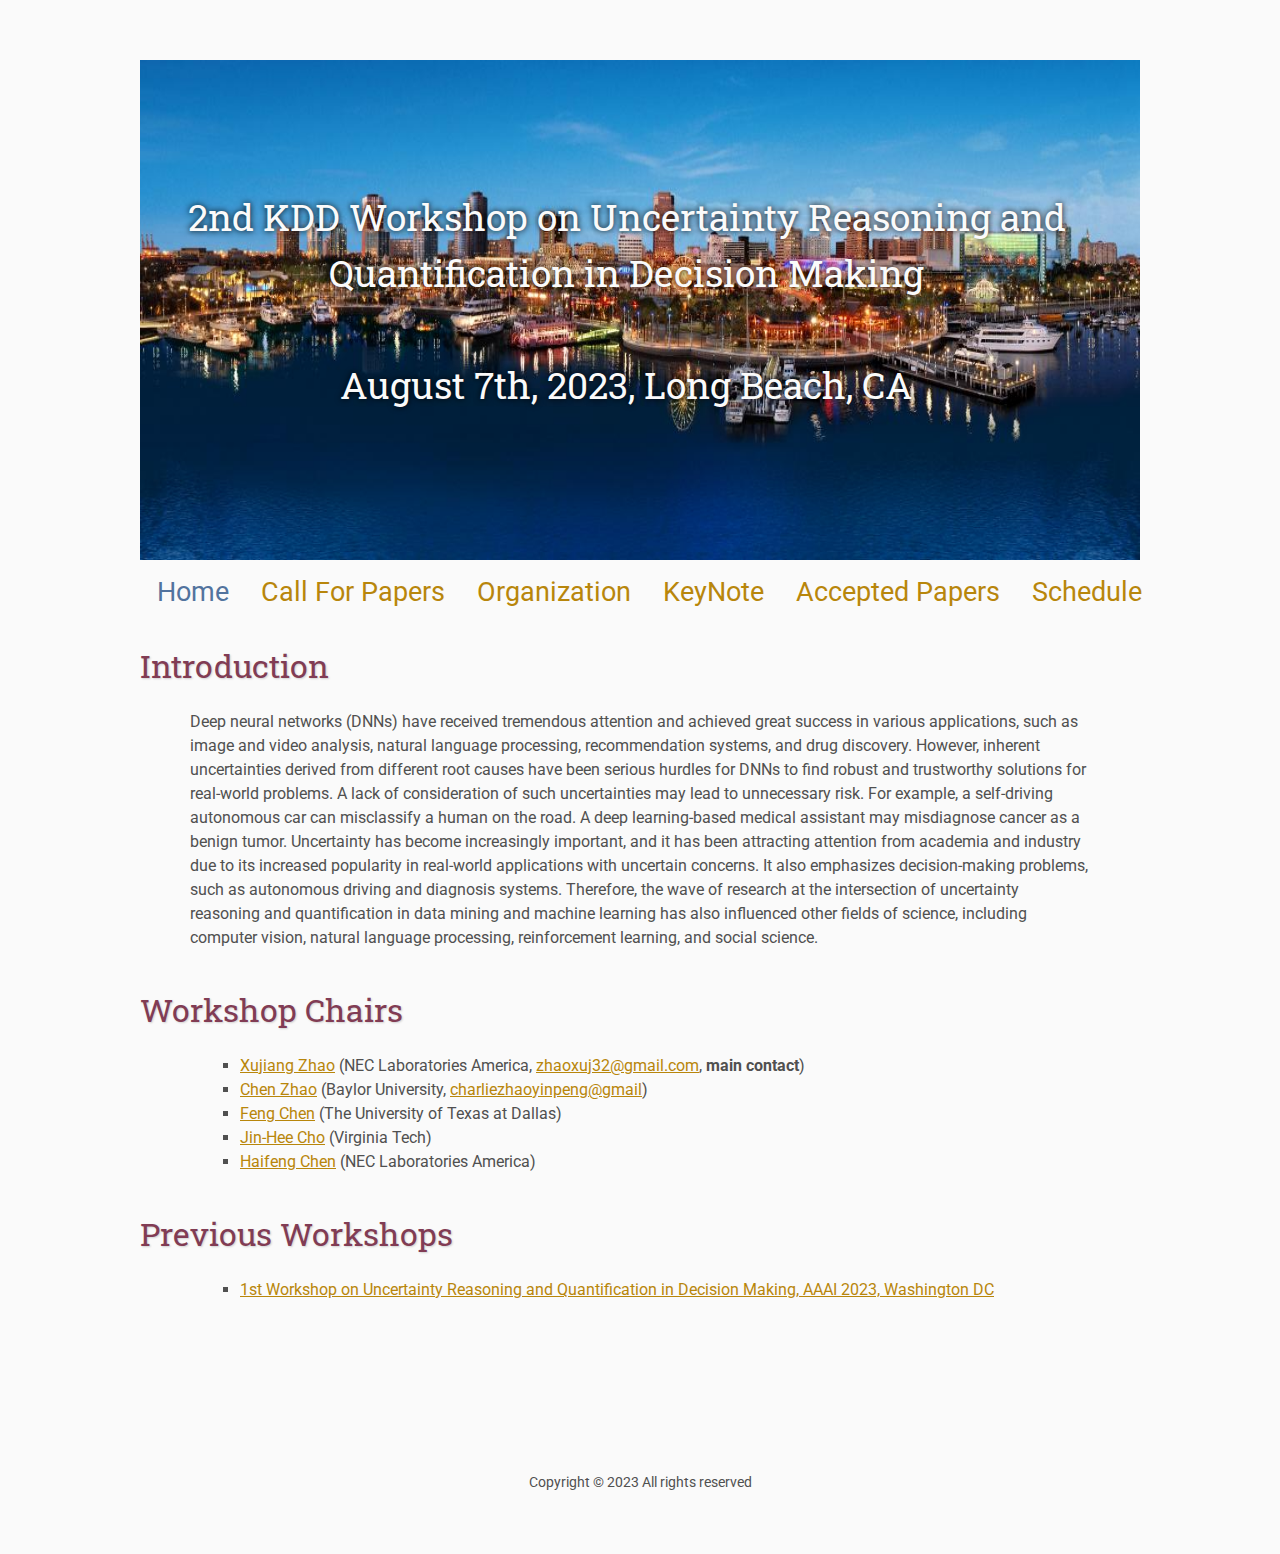
<file: index.html>
<!DOCTYPE html>
<html lang='en'>

<head>
    <base href=".">
    <link rel="shortcut icon" type="image/png" href="assets/favicon.png"/>
    <link rel="stylesheet" type="text/css" media="all" href="assets/main.css"/>
    <meta name="description" content="Conference Template">
    <meta name="resource-type" content="document">
    <meta name="distribution" content="global">
    <meta name="KeyWords" content="Conference">
    <title>UDM-KDD’23</title>
</head>

<body>

    <div class="banner">
        <img src="assets/banner-2.jpg" alt="UDM-KDD’23", width="1000" height="500">
        <div class="centered">
            2nd KDD Workshop on Uncertainty Reasoning and Quantification in Decision Making <br><br> August 7th, 2023, Long Beach, CA 
        </div>
    </div>

    <table class="navigation">
        <tr>
            <td class="navigation">
                <a class="current" title="Workshop Home Page" href=".">Home</a>
            </td>
            <td class="navigation">
                <a title="Call For Papers" href="cfp">Call For Papers</a>
            </td>
            <td class="navigation">
                <a title="Organization" href="organization">Organization</a> 
            </td>
            <td class="navigation">
                <a title="KeyNote" href="keynote">KeyNote</a>
            </td>
            <td class="navigation">
                <a title="Accepted Papers" href="ap">Accepted Papers</a>
            </td>
            <td class="navigation">
                <a title="Schedule" href="schedule">Schedule</a>
            </td>
        </tr>
    </table>

    <h2>Introduction</h2>
    <p>
        Deep neural networks (DNNs) have received tremendous attention and achieved great success in various applications, such as image and video analysis, natural language processing, recommendation systems, and drug discovery. However, inherent uncertainties derived from different root causes have been serious hurdles for DNNs to find robust and trustworthy solutions for real-world problems. A lack of consideration of such uncertainties may lead to unnecessary risk. For example, a self-driving autonomous car can misclassify a human on the road. A deep learning-based medical assistant may misdiagnose cancer as a benign tumor. Uncertainty has become increasingly important, and it has been attracting attention from academia and industry due to its increased popularity in real-world applications with uncertain concerns. It also emphasizes decision-making problems, such as autonomous driving and diagnosis systems. Therefore, the wave of research at the intersection of uncertainty reasoning and quantification in data mining and machine learning has also influenced other fields of science, including computer vision, natural language processing, reinforcement learning, and social science. 
    </p>


    <h2>Workshop Chairs</h2>
        <ul>
            <li style="list-style-type:square"><a href = "https://zxj32.github.io/">Xujiang Zhao</a> (NEC Laboratories America, <a href = "mailto: zhaoxuj32@gmail.com">zhaoxuj32@gmail.com</a>, <strong>main contact</strong>)</li>
            <li style="list-style-type:square"><a href = "https://charliezhaoyinpeng.github.io/homepage/">Chen Zhao</a> (Baylor University, <a href = "mailto: charliezhaoyinpeng@gmail">charliezhaoyinpeng@gmail</a>)</li>
            <li style="list-style-type:square"><a href = "https://personal.utdallas.edu/~fxc190007/">Feng Chen</a> (The University of Texas at Dallas)</li>
            <li style="list-style-type:square"><a href = "https://people.cs.vt.edu/~jicho/">Jin-Hee Cho</a> (Virginia Tech)</li>
            <li style="list-style-type:square"><a href = "https://haifengchen.gitlab.io/intro/">Haifeng Chen</a> (NEC Laboratories America)</li>
        </ul>


    <h2>Previous Workshops</h2>
        <ul>
            <li style="list-style-type:square"><a href = "https://charliezhaoyinpeng.github.io/UDM-AAAI23/">1st Workshop on Uncertainty Reasoning and Quantification in Decision Making, AAAI 2023, Washington DC</a> </li>
        </ul>




    <!-- <h2>Workshop Gallery</h2>
        <div class="row">
          <div class="column">
            <img src="assets/pic1.jpg" alt="Snow" style="width:100%">
          </div>
          <div class="column">
            <img src="assets/pic2.jpg" alt="Forest" style="width:100%">
          </div>
          <div class="column">
            <img src="assets/pic3.jpg" alt="Mountains" style="width:100%">
          </div>
        </div> -->

    <!-- <h2>Announcement</h2>    
    <p>
        All AAAI Workshops will be held Monday and Tuesday, February 13-14, 2023. The final schedule for this workshop (UDM-AAAI'23) will be available in November.
    </p> -->


    <footer>
        Copyright &copy; 2023 All rights reserved
    </footer>

</body>
</html>
</file>
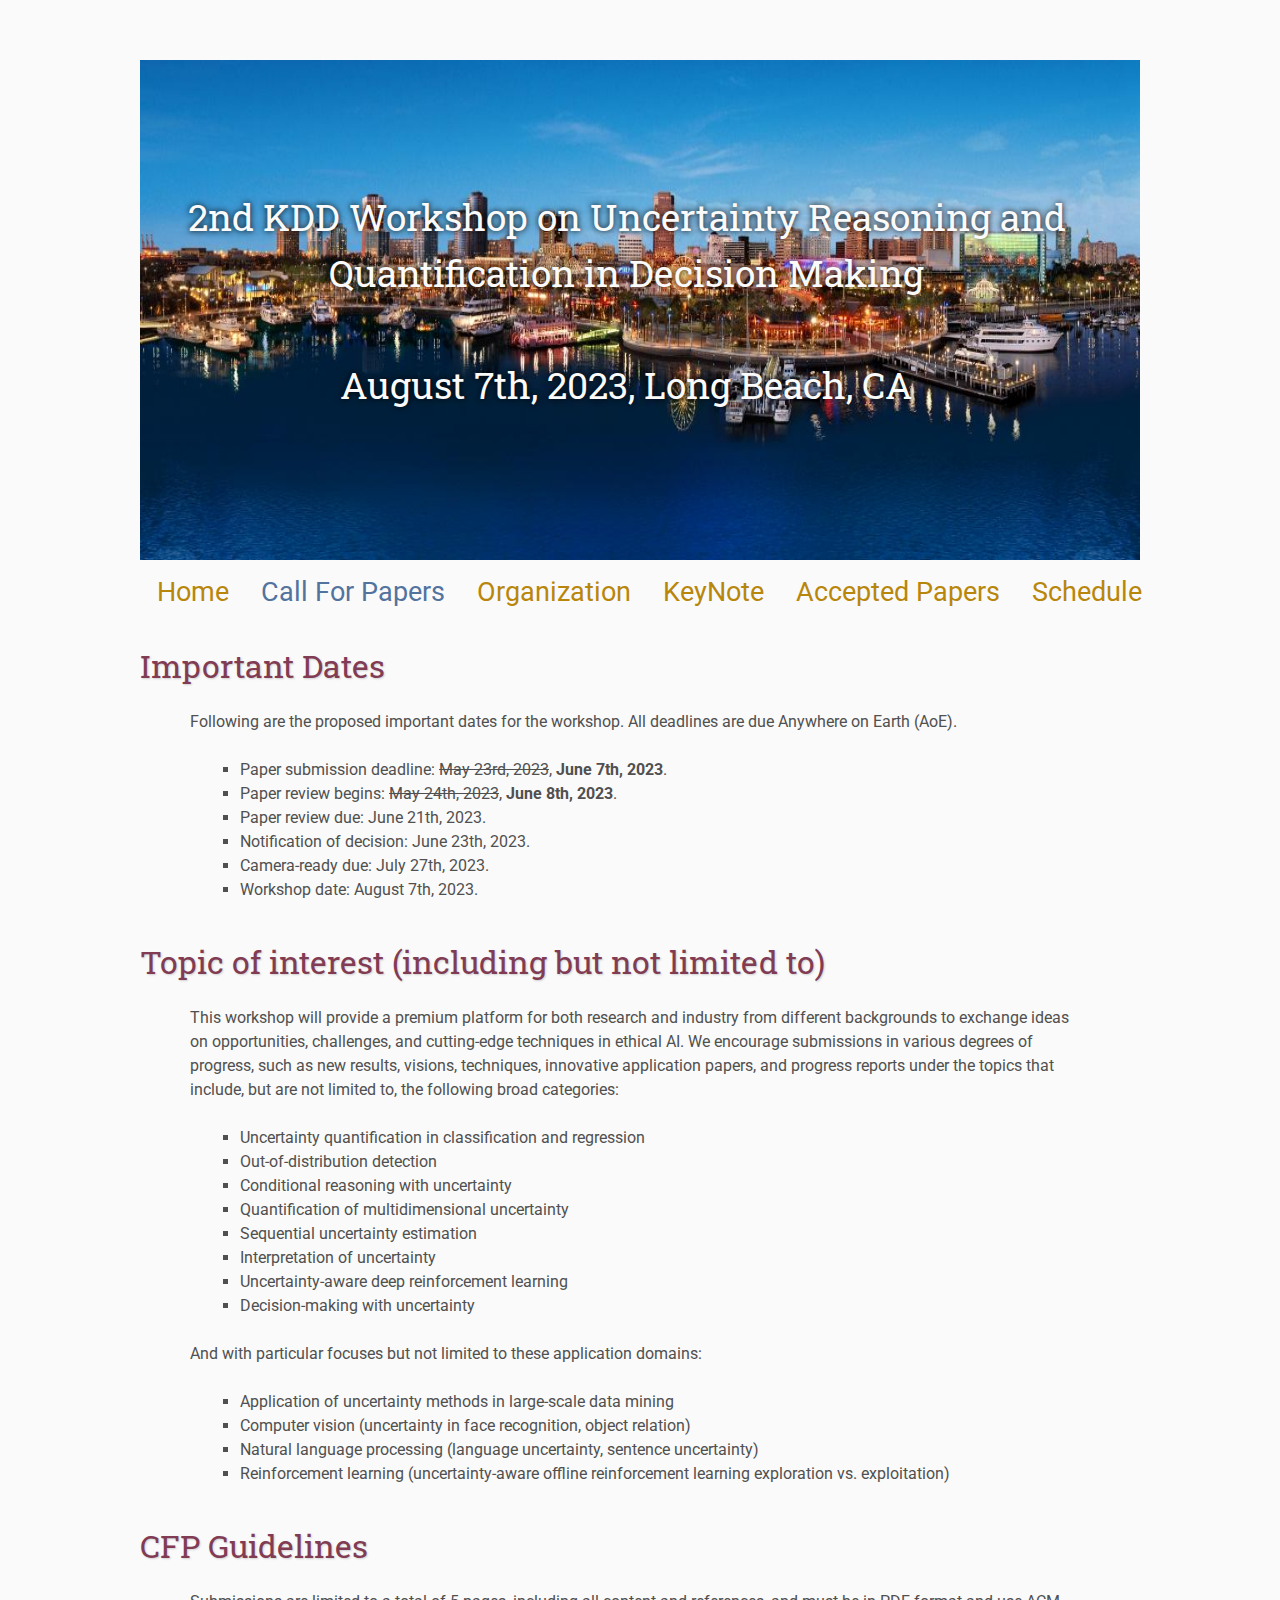
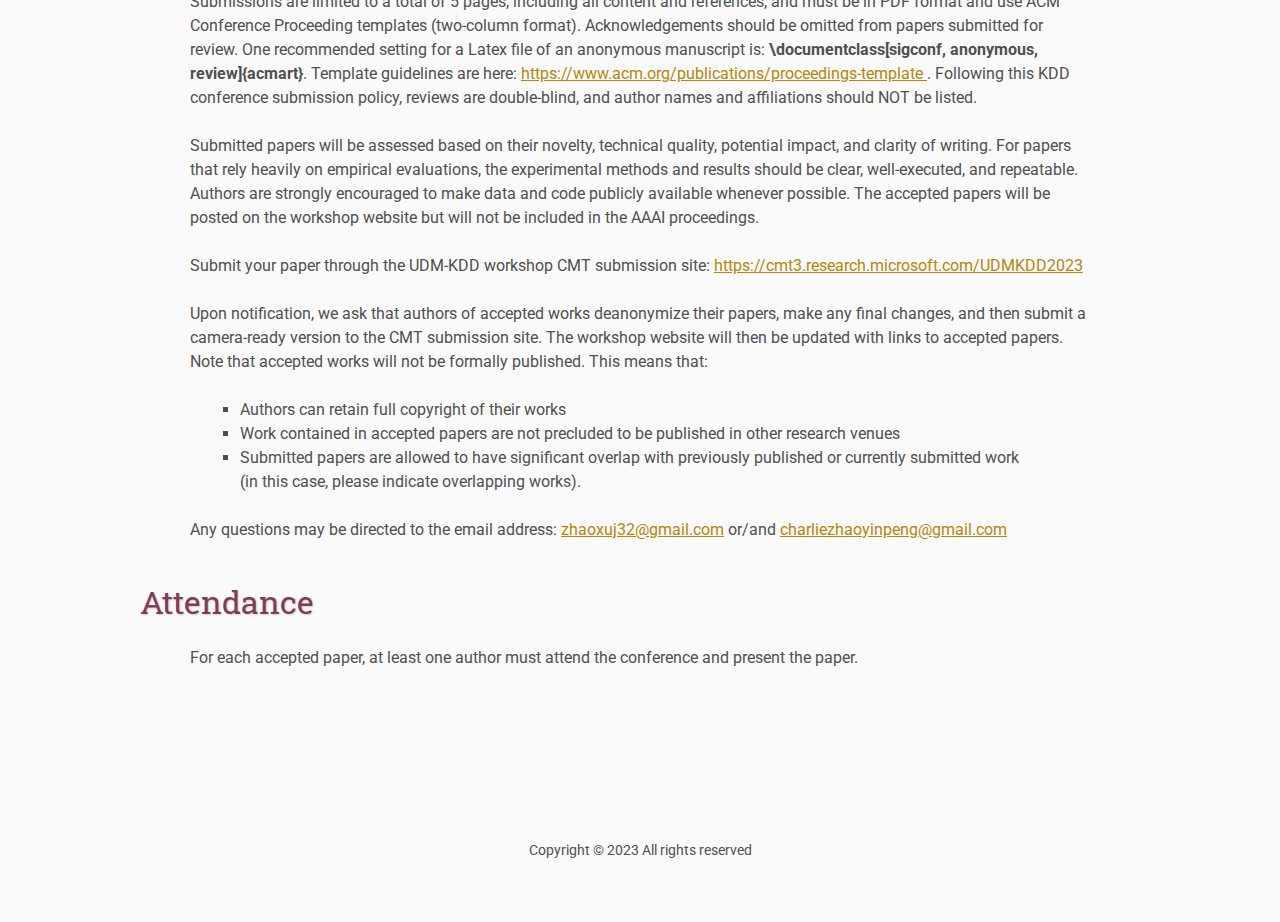
<file: cfp/index.html>
<!DOCTYPE html>
<html lang='en'>

<head>
    <base href="..">
    <link rel="shortcut icon" type="image/png" href="assets/favicon.png"/>
    <link rel="stylesheet" type="text/css" media="all" href="assets/main.css"/>
    <meta name="description" content="Conference Template">
    <meta name="resource-type" content="document">
    <meta name="distribution" content="global">
    <meta name="KeyWords" content="Conference">
    <title>UDM-KDD’23 CFP</title>
</head>

<body>

    <div class="banner">
        <img src="assets/banner-2.jpg" alt="UDM-KDD’23", width="1000" height="500">
        <div class="centered">
            2nd KDD Workshop on Uncertainty Reasoning and Quantification in Decision Making <br><br> August 7th, 2023, Long Beach, CA 
        </div>
    </div>

    <table class="navigation">
        <tr>
            <td class="navigation">
                <a title="Workshop Home Page" href=".">Home</a>
            </td>
            <td class="navigation">
                <a class="current" title="Call For Papers" href="cfp">Call For Papers</a>
            </td>
            <td class="navigation">
                <a title="Organization" href="organization">Organization</a> 
            </td>
            <td class="navigation">
                <a title="KeyNote" href="keynote">KeyNote</a>
            </td>
            <td class="navigation">
                <a title="Accepted Papers" href="ap">Accepted Papers</a>
            </td>
            <td class="navigation">
                <a title="Schedule" href="schedule">Schedule</a>
            </td>
        </tr>
    </table>



    <h2>Important Dates</h2>
    <p>
        Following are the proposed important dates for the workshop. All deadlines are due Anywhere on Earth (AoE).
    </p>
    <ul>
        <li style="list-style-type:square">Paper submission deadline: <s>May 23rd, 2023</s>, <strong>June 7th, 2023</strong>. </li>
        <li style="list-style-type:square">Paper review begins: <s>May 24th, 2023</s>, <strong>June 8th, 2023</strong>. </li>
        <li style="list-style-type:square">Paper review due: June 21th, 2023. </li>
        <li style="list-style-type:square">Notification of decision: June 23th, 2023. </li>
        <li style="list-style-type:square">Camera-ready due: July 27th, 2023. </li>
        <li style="list-style-type:square">Workshop date: August 7th, 2023. </li>
    </ul>

    <h2>Topic of interest (including but not limited to)</h2>
    <p>
        This workshop will provide a premium platform for both research and industry from different backgrounds to exchange ideas on opportunities, challenges, and cutting-edge techniques in ethical AI. We encourage submissions in various degrees of progress, such as new results, visions, techniques, innovative application papers, and progress reports under the topics that include, but are not limited to, the following broad categories:
    </p>

        <ul>
          <li style="list-style-type:square">Uncertainty quantification in classification and regression </li>
          <li style="list-style-type:square">Out-of-distribution detection </li>
          <li style="list-style-type:square">Conditional reasoning with uncertainty </li>
          <li style="list-style-type:square">Quantification of multidimensional uncertainty </li>
          <li style="list-style-type:square">Sequential uncertainty estimation </li>
          <li style="list-style-type:square">Interpretation of uncertainty </li>
          <li style="list-style-type:square">Uncertainty-aware deep reinforcement learning </li>
          <li style="list-style-type:square">Decision-making with uncertainty </li>
        </ul>

    <p>
        And with particular focuses but not limited to these application domains:
    </p>

        <ul>
            <li style="list-style-type:square">Application of uncertainty methods in large-scale data mining </li>
            <li style="list-style-type:square">Computer vision (uncertainty in face recognition, object relation) </li>
            <li style="list-style-type:square">Natural language processing (language uncertainty, sentence uncertainty) </li>
            <li style="list-style-type:square">Reinforcement learning (uncertainty-aware offline reinforcement learning exploration vs. exploitation) </li>
        </ul>


    <h2>CFP Guidelines</h2>
    <p>
        Submissions are limited to a total of 5 pages, including all content and references, and must be in PDF format and use ACM Conference Proceeding templates (two-column format). Acknowledgements should be omitted from papers submitted for review. One recommended setting for a Latex file of an anonymous manuscript is: <strong>\documentclass[sigconf, anonymous, review]{acmart}</strong>. Template guidelines are here: <a href="https://www.acm.org/publications/proceedings-template"> https://www.acm.org/publications/proceedings-template </a>. Following this KDD conference submission policy, reviews are double-blind, and author names and affiliations should NOT be listed. 
    </p>
    <p>
        Submitted papers will be assessed based on their novelty, technical quality, potential impact, and clarity of writing. For papers that rely heavily on empirical evaluations, the experimental methods and results should be clear, well-executed, and repeatable. Authors are strongly encouraged to make data and code publicly available whenever possible. The accepted papers will be posted on the workshop website but will not be included in the AAAI proceedings. 
    </p>

    <p>
        Submit your paper through the UDM-KDD workshop CMT submission site: <a href="https://cmt3.research.microsoft.com/UDMKDD2023"> https://cmt3.research.microsoft.com/UDMKDD2023</a>
    </p>
    <p>
        Upon notification, we ask that authors of accepted works deanonymize their papers, make any final changes, and then submit a camera-ready version to the CMT submission site.  The workshop website will then be updated with links to accepted papers. Note that accepted works will not be formally published. This means that:
        <ul>
            <li style="list-style-type:square">Authors can retain full copyright of their works </li>
            <li style="list-style-type:square">Work contained in accepted papers are not precluded to be published in other research venues </li>
            <li style="list-style-type:square">Submitted papers are allowed to have significant overlap with previously published or currently submitted work (in this case, please indicate overlapping works). </li>
        </ul>
    </p>

    <p>
        Any questions may be directed to the email address: <a href = "mailto: zhaoxuj32@gmail.com">zhaoxuj32@gmail.com</a> or/and <a href = "mailto: charliezhaoyinpeng@gmail.com">charliezhaoyinpeng@gmail.com</a>
    </p>


    <h2>Attendance</h2>
    <p>
        For each accepted paper, at least one author must attend the conference and present the paper.
    </p>
    





    <footer>
        Copyright &copy; 2023 All rights reserved
    </footer>

</body>
</html>
</file>
<file: assets/main.css>
/* main.css */

/* These are the colors and fonts used throughout the webpage.
 * I've listed them here so that a user may easily
 * do a search-and-replace for these to change the site theme.
 *   'Roboto',sans-serif; Font for the title text
 *   'Roboto-Slab',serif; Font for the body text 
 *   #fafafa; Background color of the site
 *   #505050; Foreground (text) color of the site
 *   #52739e; Navy, "Template" in the logo, current page in navigation, special titles in the Program
 *   #b2132e; Reddish, "Conference" in the logo, hover color for links
 *   #813c54; Heading color, titles in the Program
 *   #b8860b; Dark Goldenrod, color for links
 */

@import url('https://fonts.googleapis.com/css?family=Roboto%7CRoboto+Slab');

*{
    border:0;
    font:inherit;
    font-size:1em;
    margin:0;
    padding:0;
    vertical-align:baseline;
}

body{
    background-color: #fafafa;
    background-size: cover;
    background-attachment: fixed;
    color: #505050; 
    text-align:left;
    font-family:'Roboto',sans-serif;
    font-size:1em;
    line-height:1.5em;
    margin: 60px auto;
    width: 1000px;
}

a{color: #b8860b; text-decoration:none;}
a.current{color: #52739e;}
a.current:hover{color: #e82945;}
a:hover{color: #b2132e;}
a:active{color: #e82945;}
h1,h2,h3,h4{clear:left; color: #813c54; margin:1.5em 0em 1em 0em; font-family:'Roboto Slab',serif; text-shadow: 1px 1px 2px #d0d0d0;}
h1{font-size:2.67em;}
h2{font-size:2.00em;}
h3{font-size:1.67em;}
h4{font-size:1.33em;}
p{list-style:none; margin:24px auto 24px auto; padding:0px; width:900px; text-align:left;}
li a, p a {text-decoration:underline; text-decoration-color:#b8860b;}
ul{list-style:none; margin:24px auto 24px auto; padding:0px; width:800px; text-align:left;}
ul li{list-style:none; margin:0px auto 0px auto; padding:0px; text-align:left;}
i,em{font-style:italic;}
b,strong{font-weight:bold;}
sup{
    vertical-align: super;
    font-size: 0.8em;
    line-height: 0;
}
sub{
    vertical-align: sub;
    font-size: 0.8em;
    line-height: 0;
}
table{
    width: 1000px;
    margin: 12px auto 24px auto;
    float: center;
    /* UNCOMMENT THIS FOR DEBUGGING THE ALIGNMENT */
    /*border: 1px solid black;*/
}
th,td{
    text-align: left;
    /* UNCOMMENT THIS FOR DEBUGGING THE ALIGNMENT */
    /*border: 1px solid black;*/
}

/* Website Banner */
.banner {position: relative; font-family:'Roboto Slab',serif;}
.top-left {font-size:5.33em; color: #505050; background: #fafafa; text-align: center; width: 1000px; height: 67px; position: absolute; padding: 36px 0 0 0; top: 0px;}
.bottom-right {font-size:2.33em; color: #fafafa; line-height: 1.5em; width: auto; height: 100px; padding: 0px 27px 27px 0px; text-align: right; position: absolute; bottom: 0px; right: 0px; text-shadow: 0px 0px 6px #000000;}
.centered {font-size:2.33em; color: #fafafa; line-height: 1.5em; width: auto; height: 100px; padding: 0px 27px 27px 0px; text-align: center; position: absolute; bottom: 250px; text-shadow: 0px 0px 6px #000000;}

/* Conference Title Logo */
.title1{color: #b2132e; text-shadow: 1px 1px 3px #c0c0c0;} 
.title2{color: #52739e; text-shadow: 1px 1px 3px #c0c0c0;}
.year{color: #505050; font-size:0.67em; font-weight: lighter;}

/* Navigation Links (Home, Registration, etc) */
table.navigation{width:800px;}
td.navigation{font-size:1.67em; white-space:nowrap; width:20%; text-align:center; vertical-align:middle; padding:0px 15px 0px 15px;}

/* Sponsor Images */
table.sponsors{width:800px;}
td.sponsor{white-space:normal; word-break: break-all; width:30%; text-align:left; vertical-align:middle; padding:0px 0px 0px 10px;}
td.sponsor img{width: 70%}

/* The Table on the Program Page */
td.room{padding: 4px 12px 4px 4px; width: 90%; vertical-align:bottom; font-size:1.67em; color: #52739e; height:32px;}
td.date{white-space:nowrap; width:130px; text-align:right; vertical-align:top; padding:4px 16px 0px 0px;}
td.title{padding: 4px 12px 4px 4px; width: 90%; vertical-align:top; font-size:1.5em; color: #813c54; height:32px; font-family:'Roboto Slab',serif; text-shadow: 1px 1px 2px #d0d0d0; }
td.title-special{padding: 4px 12px 4px 4px; width: 90%; vertical-align:top; font-size:1.67em; color: #52739e; height:32px; font-family:'Roboto Slab',serif; text-shadow: 1px 1px 2px #d0d0d0;}
td.speaker{padding: 4px 12px 4px 4px; font-style: italic; font-size:1em; max-height:999999px}
td.abstract{padding: 4px 12px 12px 4px; font-size:1em; max-height:999999px}
td.abstract img{display: block; margin: 4px auto 8px auto}
table.plenary{padding-top: 8px; background: #ffffff;}

/* Registration and Directions iframes and Images */
iframe.registration{display:block; margin:1em auto 2em auto; width:700px; height:1400px; border:none;}
iframe.directions{display:block; margin:1em auto 2em auto; width:800px; height:400px; border:none;}
img.center{display:block; width:67%; margin:1em auto 2em auto;}

/* Flyer Images */
table.flyers{width:800px;}
td.flyer{white-space:nowrap; width:50%; text-align:center; vertical-align:middle; padding:0px 0px 0px 0px;}
td.sponsor img{width: 100%}

footer{font-size:0.875em; margin-top:12em; text-align:center;}

/* My hacky way of making the site mobile-friendly */
@media only screen and (max-width: 1100px) {
    h2{font-size:3.00em;}
    p{font-size:1.5em; line-height:1.5em;}
    th,td,tr{font-size:1.5em; line-height:1.5em;}
    td.date{font-size:1em; padding-top:0.5em;}
    td.navigation{font-size:1.5em; padding:0px 20px 0px 20px;}
    table.footer{font-size:0.33em;}
}
</file>
